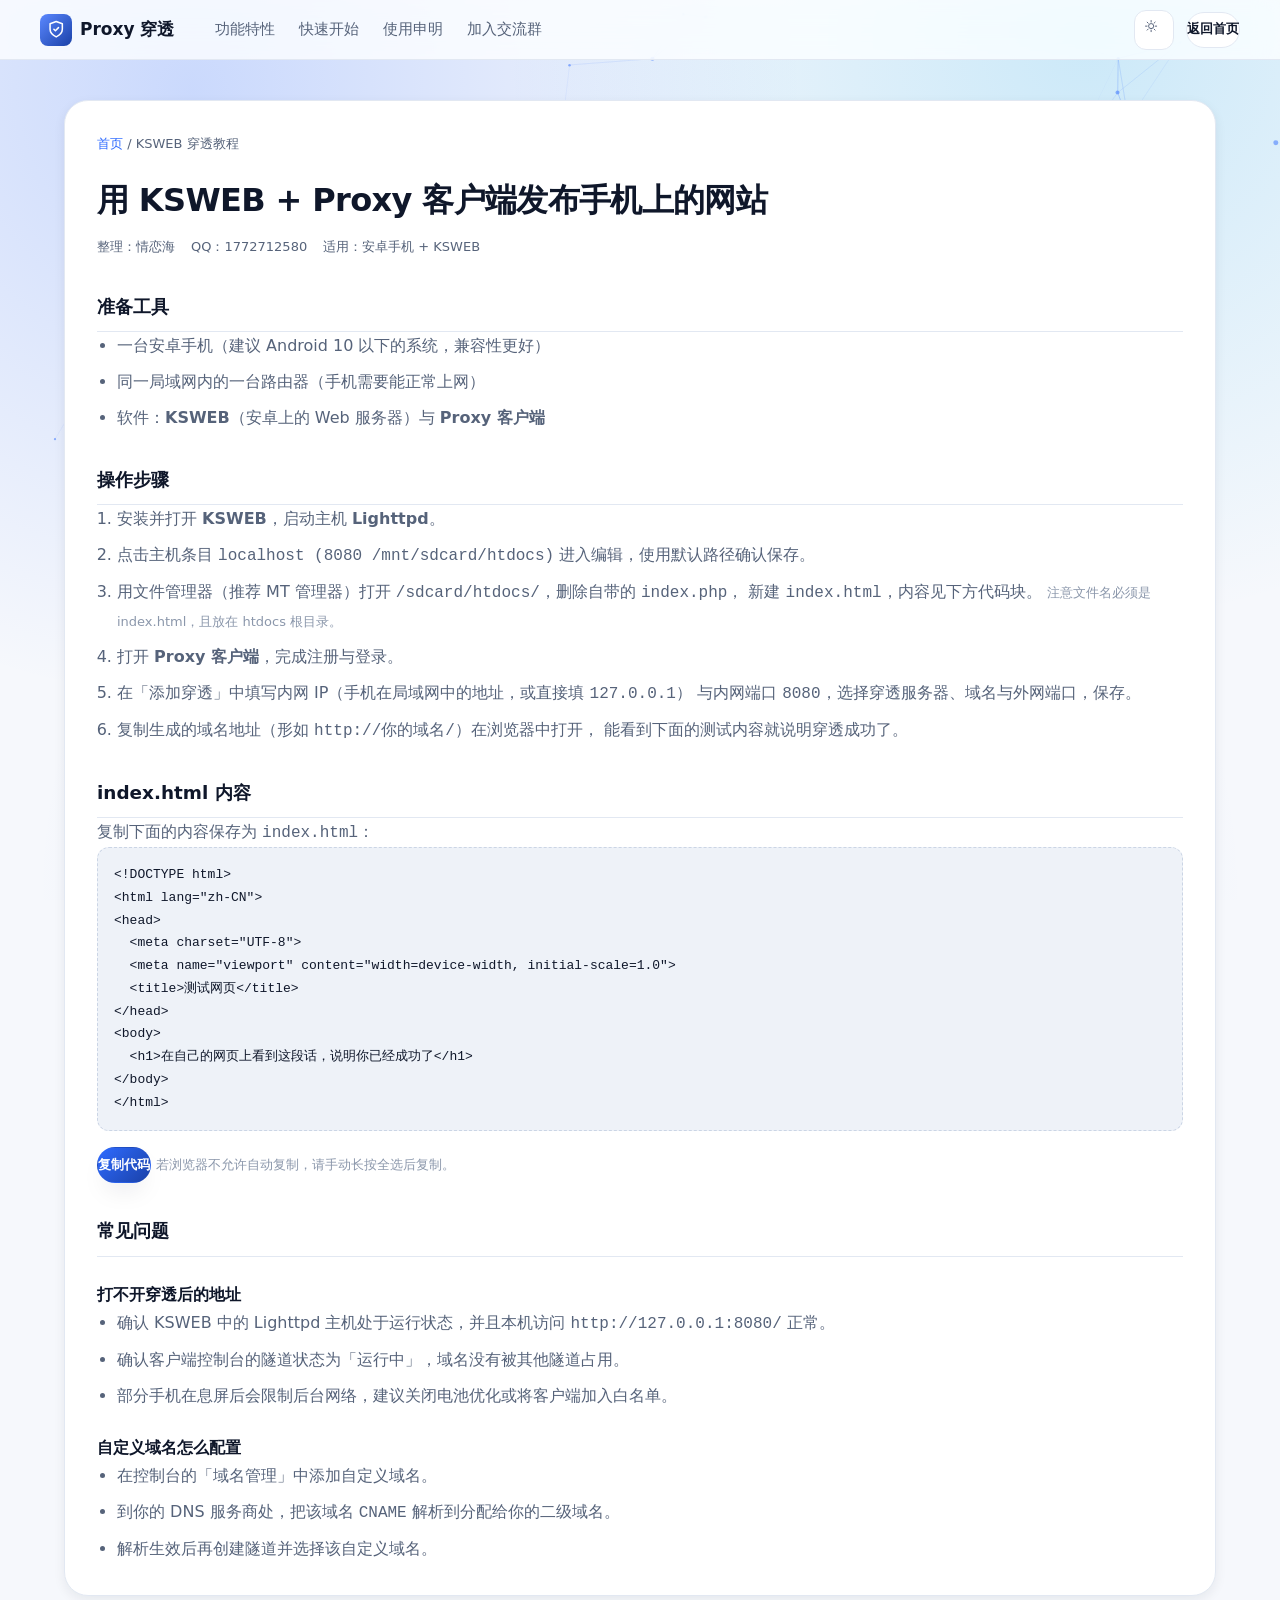
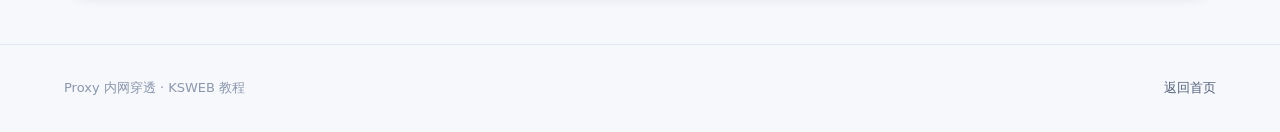
<file: proxy-proxy/src/main/resources/static/index/teach/teach.html>
<!DOCTYPE html>
<html lang="zh-CN">
<head>
  <meta charset="UTF-8">
  <meta name="viewport" content="width=device-width, initial-scale=1, viewport-fit=cover">
  <meta name="color-scheme" content="light dark">
  <meta name="referrer" content="no-referrer">
  <meta name="description" content="使用 KSWEB 与 Proxy 客户端在安卓手机上搭建网站并对外发布的图文教程。">
  <link rel="icon" href="../favicon.ico" type="image/x-icon">
  <link rel="stylesheet" href="../css/style.css">
  <title>KSWEB 穿透教程 · Proxy 穿透</title>
</head>
<body>
  <a class="skip-link" href="#main">跳到主要内容</a>
  <div class="page-glow" aria-hidden="true"></div>
  <canvas id="canvas" aria-hidden="true"></canvas>

  <header class="nav">
    <a class="nav__brand" href="../index.html">
      <span class="nav__mark" aria-hidden="true">
        <svg viewBox="0 0 24 24"><path d="M12 22s8-4 8-10V5l-8-3-8 3v7c0 6 8 10 8 10z"/><path d="m9 12 2 2 4-4"/></svg>
      </span>
      <span>Proxy 穿透</span>
    </a>
    <nav class="nav__links" aria-label="页面导航">
      <a class="nav__link" href="../index.html#features">功能特性</a>
      <a class="nav__link" href="../index.html#start">快速开始</a>
      <a class="nav__link" href="../index.html#notice">使用申明</a>
      <a class="nav__link" href="../index.html#join">加入交流群</a>
    </nav>
    <span class="nav__spacer"></span>
    <button type="button" class="icon-btn" id="themeToggle" aria-label="切换深色 / 浅色主题" title="切换主题">
      <svg viewBox="0 0 24 24" id="themeIcon"><path d="M12 17a5 5 0 1 0 0-10 5 5 0 0 0 0 10"/><path d="M12 1v3M12 20v3M4.2 4.2l2.1 2.1M17.7 17.7l2.1 2.1M1 12h3M20 12h3M4.2 19.8l2.1-2.1M17.7 6.3l2.1-2.1"/></svg>
    </button>
    <a class="btn btn--ghost btn--sm" href="../index.html">返回首页</a>
  </header>

  <main id="main" class="doc wrap">
    <div class="doc__card">
      <p class="breadcrumb"><a href="../index.html">首页</a> / KSWEB 穿透教程</p>
      <h1>用 KSWEB + Proxy 客户端发布手机上的网站</h1>
      <p class="meta">
        <span>整理：情恋海</span>
        <span>QQ：1772712580</span>
        <span>适用：安卓手机 + KSWEB</span>
      </p>

      <h2>准备工具</h2>
      <ul>
        <li>一台安卓手机（建议 Android 10 以下的系统，兼容性更好）</li>
        <li>同一局域网内的一台路由器（手机需要能正常上网）</li>
        <li>软件：<strong>KSWEB</strong>（安卓上的 Web 服务器）与 <strong>Proxy 客户端</strong></li>
      </ul>

      <h2>操作步骤</h2>
      <ol>
        <li>
          安装并打开 <strong>KSWEB</strong>，启动主机 <strong>Lighttpd</strong>。
        </li>
        <li>
          点击主机条目 <code>localhost (8080 /mnt/sdcard/htdocs)</code> 进入编辑，使用默认路径确认保存。
        </li>
        <li>
          用文件管理器（推荐 MT 管理器）打开 <code>/sdcard/htdocs/</code>，删除自带的 <code>index.php</code>，
          新建 <code>index.html</code>，内容见下方代码块。
          <span class="tip">注意文件名必须是 index.html，且放在 htdocs 根目录。</span>
        </li>
        <li>
          打开 <strong>Proxy 客户端</strong>，完成注册与登录。
        </li>
        <li>
          在「添加穿透」中填写内网 IP（手机在局域网中的地址，或直接填 <code>127.0.0.1</code>）
          与内网端口 <code>8080</code>，选择穿透服务器、域名与外网端口，保存。
        </li>
        <li>
          复制生成的域名地址（形如 <code>http://你的域名/</code>）在浏览器中打开，
          能看到下面的测试内容就说明穿透成功了。
        </li>
      </ol>

      <h2>index.html 内容</h2>
      <p>复制下面的内容保存为 <code>index.html</code>：</p>
      <pre class="snippet" id="snippet">&lt;!DOCTYPE html&gt;
&lt;html lang="zh-CN"&gt;
&lt;head&gt;
  &lt;meta charset="UTF-8"&gt;
  &lt;meta name="viewport" content="width=device-width, initial-scale=1.0"&gt;
  &lt;title&gt;测试网页&lt;/title&gt;
&lt;/head&gt;
&lt;body&gt;
  &lt;h1&gt;在自己的网页上看到这段话，说明你已经成功了&lt;/h1&gt;
&lt;/body&gt;
&lt;/html&gt;</pre>
      <p style="margin-top: 1rem;">
        <button type="button" class="btn btn--primary btn--sm" data-copy-btn data-copy-target="#snippet">复制代码</button>
        <span class="tip">若浏览器不允许自动复制，请手动长按全选后复制。</span>
      </p>

      <h2>常见问题</h2>
      <h3>打不开穿透后的地址</h3>
      <ul>
        <li>确认 KSWEB 中的 Lighttpd 主机处于运行状态，并且本机访问 <code>http://127.0.0.1:8080/</code> 正常。</li>
        <li>确认客户端控制台的隧道状态为「运行中」，域名没有被其他隧道占用。</li>
        <li>部分手机在息屏后会限制后台网络，建议关闭电池优化或将客户端加入白名单。</li>
      </ul>

      <h3>自定义域名怎么配置</h3>
      <ul>
        <li>在控制台的「域名管理」中添加自定义域名。</li>
        <li>到你的 DNS 服务商处，把该域名 <code>CNAME</code> 解析到分配给你的二级域名。</li>
        <li>解析生效后再创建隧道并选择该自定义域名。</li>
      </ul>
    </div>
  </main>

  <footer class="footer">
    <div class="wrap footer__row">
      <div>Proxy 内网穿透 · KSWEB 教程</div>
      <div><a href="../index.html">返回首页</a></div>
    </div>
  </footer>

  <script src="../js/script.js" defer></script>
</body>
</html>
</file>
<file: proxy-proxy/src/main/resources/static/index/css/style.css>
/* ==========================================================================
   Proxy 落地页样式（自包含，相对布局优先）
   - 布局全部使用 Grid / Flex / clamp()，不依赖固定像素宽度
   - 主题：<html data-theme="light|dark">，默认跟随系统
   ========================================================================== */

:root {
  color-scheme: light;

  --brand-300: #8fb2ff;
  --brand-400: #5b88ff;
  --brand-500: #2f6bff;
  --brand-600: #1f52d6;
  --brand-700: #1a41a8;

  --success-500: #10b981;
  --warning-500: #f59e0b;
  --danger-500: #ef4444;

  --bg: #f6f8fc;
  --bg-elevated: #ffffff;
  --bg-sunken: #eef2f8;
  --bg-glass: rgba(255, 255, 255, 0.78);
  --text: #0f172a;
  --text-muted: #56637a;
  --text-faint: #8b97ab;
  --border: #e2e8f2;
  --border-strong: #cbd5e5;

  --shadow-xs: 0 1px 2px rgba(15, 23, 42, 0.06);
  --shadow-sm: 0 4px 12px rgba(15, 23, 42, 0.07);
  --shadow-md: 0 12px 28px -12px rgba(15, 23, 42, 0.22);
  --shadow-lg: 0 28px 56px -24px rgba(15, 23, 42, 0.35);

  --r-sm: 0.5rem;
  --r-md: 0.75rem;
  --r-lg: 1rem;
  --r-xl: 1.5rem;
  --r-full: 999rem;

  --s-2: 0.5rem;
  --s-3: 0.75rem;
  --s-4: 1rem;
  --s-5: 1.25rem;
  --s-6: 1.5rem;
  --s-8: 2rem;
  --s-10: 2.5rem;
  --s-12: 3rem;
  --s-16: 4rem;

  --font: system-ui, -apple-system, "Segoe UI", "Microsoft YaHei", "PingFang SC", sans-serif;
  --font-mono: ui-monospace, SFMono-Regular, Consolas, "Liberation Mono", monospace;
  --nav-h: 3.75rem;
  --max-w: 72rem;
  --ease: cubic-bezier(0.32, 0.72, 0, 1);
}

[data-theme="dark"] {
  color-scheme: dark;

  --bg: #080d1a;
  --bg-elevated: #131c31;
  --bg-sunken: #0d1526;
  --bg-glass: rgba(19, 28, 49, 0.82);
  --text: #e8eefc;
  --text-muted: #9aa8c0;
  --text-faint: #6b7a95;
  --border: #22304f;
  --border-strong: #2f3f63;

  --shadow-xs: 0 1px 2px rgba(0, 0, 0, 0.4);
  --shadow-sm: 0 4px 14px rgba(0, 0, 0, 0.45);
  --shadow-md: 0 14px 32px -14px rgba(0, 0, 0, 0.7);
  --shadow-lg: 0 30px 60px -26px rgba(0, 0, 0, 0.85);
}

/* 系统暗色兜底，避免脚本执行前闪白 */
@media (prefers-color-scheme: dark) {
  :root:not([data-theme="light"]) {
    color-scheme: dark;
    --bg: #080d1a;
    --bg-elevated: #131c31;
    --bg-sunken: #0d1526;
    --bg-glass: rgba(19, 28, 49, 0.82);
    --text: #e8eefc;
    --text-muted: #9aa8c0;
    --text-faint: #6b7a95;
    --border: #22304f;
    --border-strong: #2f3f63;
  }
}

*,
*::before,
*::after {
  box-sizing: border-box;
}

* {
  margin: 0;
}

html {
  scroll-behavior: smooth;
  -webkit-text-size-adjust: 100%;
}

body {
  min-height: 100vh;
  font-family: var(--font);
  font-size: 1rem;
  line-height: 1.75;
  color: var(--text);
  background: var(--bg);
  -webkit-font-smoothing: antialiased;
}

img,
svg,
canvas {
  display: block;
  max-width: 100%;
}

a {
  color: var(--brand-500);
  text-decoration: none;
}

a:hover {
  text-decoration: underline;
}

:focus-visible {
  outline: 2px solid var(--brand-500);
  outline-offset: 2px;
  border-radius: var(--r-sm);
}

.skip-link {
  position: absolute;
  left: -999rem;
  top: 0;
  z-index: 40;
  padding: var(--s-2) var(--s-4);
  background: var(--bg-elevated);
  border: 1px solid var(--border);
  border-radius: var(--r-md);
}

.skip-link:focus {
  left: var(--s-4);
  top: var(--s-2);
}

/* ---------- 背景 ---------- */
#canvas {
  position: fixed;
  inset: 0;
  z-index: -1;
  width: 100%;
  height: 100%;
  pointer-events: none;
  opacity: 0.9;
}

.page-glow {
  position: fixed;
  inset: 0;
  z-index: -2;
  background:
    radial-gradient(circle at 15% 10%, rgba(47, 107, 255, 0.22), transparent 45%),
    radial-gradient(circle at 85% 5%, rgba(14, 165, 233, 0.18), transparent 42%),
    radial-gradient(circle at 50% 100%, rgba(47, 107, 255, 0.12), transparent 55%),
    var(--bg);
}

/* ---------- 导航 ---------- */
.nav {
  position: sticky;
  top: 0;
  z-index: 20;
  display: flex;
  align-items: center;
  gap: var(--s-3);
  min-height: var(--nav-h);
  padding: 0 clamp(var(--s-4), 4vw, var(--s-10));
  background: var(--bg-glass);
  border-bottom: 1px solid var(--border);
  backdrop-filter: saturate(1.6) blur(0.75rem);
  -webkit-backdrop-filter: saturate(1.6) blur(0.75rem);
}

.nav__brand {
  display: flex;
  align-items: center;
  gap: var(--s-2);
  font-weight: 750;
  font-size: 1.0625rem;
  color: var(--text);
  white-space: nowrap;
}

.nav__brand:hover {
  text-decoration: none;
}

.nav__mark {
  display: grid;
  place-items: center;
  width: 2rem;
  height: 2rem;
  border-radius: var(--r-sm);
  background: linear-gradient(135deg, var(--brand-400), var(--brand-700));
  color: #fff;
}

.nav__mark svg {
  width: 1.15rem;
  height: 1.15rem;
  stroke: currentColor;
  fill: none;
  stroke-width: 2;
  stroke-linecap: round;
  stroke-linejoin: round;
}

.nav__links {
  display: none;
  gap: var(--s-1);
  margin-left: var(--s-4);
}

@media (min-width: 60rem) {
  .nav__links {
    display: flex;
  }
}

.nav__link {
  padding: var(--s-2) var(--s-3);
  border-radius: var(--r-full);
  color: var(--text-muted);
  font-size: 0.9375rem;
  font-weight: 500;
}

.nav__link:hover {
  background: var(--bg-sunken);
  color: var(--text);
  text-decoration: none;
}

.nav__spacer {
  flex: 1 1 auto;
}

.icon-btn {
  display: inline-grid;
  place-items: center;
  width: 2.5rem;
  height: 2.5rem;
  border: 1px solid var(--border);
  border-radius: var(--r-md);
  background: var(--bg-elevated);
  color: var(--text-muted);
  cursor: pointer;
  transition: background 0.2s var(--ease), color 0.2s var(--ease);
}

.icon-btn:hover {
  background: var(--bg-sunken);
  color: var(--text);
}

.icon-btn svg {
  width: 1.15rem;
  height: 1.15rem;
  stroke: currentColor;
  fill: none;
  stroke-width: 1.9;
  stroke-linecap: round;
  stroke-linejoin: round;
}

/* ---------- 通用容器 ---------- */
.wrap {
  width: min(100% - clamp(var(--s-6), 8vw, var(--s-16)), var(--max-w));
  margin-inline: auto;
}

.section {
  padding: clamp(var(--s-10), 8vh, var(--s-16)) 0;
}

.section__title {
  font-size: clamp(1.35rem, 1.1rem + 1vw, 1.9rem);
  font-weight: 750;
  letter-spacing: -0.02em;
  line-height: 1.3;
}

.section__desc {
  margin-top: var(--s-2);
  margin-bottom: var(--s-6);
  color: var(--text-muted);
  max-width: 46rem;
}

/* ---------- Hero ---------- */
.hero {
  padding: clamp(var(--s-10), 12vh, 8rem) 0 clamp(var(--s-8), 8vh, var(--s-12));
  text-align: center;
}

.hero__badge {
  display: inline-flex;
  align-items: center;
  gap: var(--s-2);
  padding: var(--s-1) var(--s-4);
  border: 1px solid var(--border);
  border-radius: var(--r-full);
  background: var(--bg-elevated);
  box-shadow: var(--shadow-xs);
  color: var(--text-muted);
  font-size: 0.8125rem;
}

.hero__badge b {
  color: var(--brand-500);
}

.hero__title {
  margin-top: var(--s-5);
  font-size: clamp(2rem, 1.4rem + 3.4vw, 3.6rem);
  font-weight: 800;
  letter-spacing: -0.035em;
  line-height: 1.15;
}

.hero__title em {
  font-style: normal;
  background: linear-gradient(120deg, var(--brand-400), var(--brand-700));
  -webkit-background-clip: text;
  background-clip: text;
  color: transparent;
}

.hero__sub {
  margin: var(--s-4) auto 0;
  max-width: 44rem;
  color: var(--text-muted);
  font-size: clamp(1rem, 0.95rem + 0.3vw, 1.15rem);
}

.hero__actions {
  display: flex;
  flex-wrap: wrap;
  gap: var(--s-3);
  justify-content: center;
  margin-top: var(--s-8);
}

.hero__stats {
  display: grid;
  grid-template-columns: repeat(auto-fit, minmax(min(100%, 9rem), 1fr));
  gap: var(--s-3);
  margin-top: clamp(var(--s-8), 8vh, var(--s-12));
}

.stat {
  padding: var(--s-4);
  border: 1px solid var(--border);
  border-radius: var(--r-lg);
  background: var(--bg-elevated);
  box-shadow: var(--shadow-xs);
}

.stat__value {
  font-size: clamp(1.1rem, 1rem + 0.6vw, 1.5rem);
  font-weight: 750;
  letter-spacing: -0.02em;
  color: var(--brand-500);
}

.stat__label {
  color: var(--text-muted);
  font-size: 0.8125rem;
}

/* ---------- 按钮 ---------- */
.btn {
  display: inline-flex;
  align-items: center;
  justify-content: center;
  gap: var(--s-2);
  min-height: 2.75rem;
  padding: var(--s-2) var(--s-6);
  border: 1px solid transparent;
  border-radius: var(--r-full);
  font-size: 0.9375rem;
  font-weight: 650;
  cursor: pointer;
  transition: transform 0.2s var(--ease), box-shadow 0.2s var(--ease), background 0.2s var(--ease);
}

.btn:hover {
  text-decoration: none;
}

.btn:active {
  transform: translateY(1px);
}

.btn--primary {
  background: linear-gradient(135deg, var(--brand-500), var(--brand-700));
  color: #fff;
  box-shadow: var(--shadow-md);
}

.btn--ghost {
  background: var(--bg-elevated);
  border-color: var(--border);
  color: var(--text);
}

.btn--ghost:hover {
  background: var(--bg-sunken);
}

.btn--sm {
  min-height: 2.25rem;
  padding: var(--s-1) var(--s-4);
  font-size: 0.8125rem;
}

/* ---------- 卡片网格 ---------- */
.grid {
  display: grid;
  gap: clamp(var(--s-4), 2vw, var(--s-6));
  grid-template-columns: repeat(auto-fit, minmax(min(100%, 17rem), 1fr));
}

.card {
  padding: clamp(var(--s-5), 2.4vw, var(--s-6));
  border: 1px solid var(--border);
  border-radius: var(--r-xl);
  background: var(--bg-elevated);
  box-shadow: var(--shadow-sm);
  transition: transform 0.24s var(--ease), box-shadow 0.24s var(--ease);
}

.card:hover {
  transform: translateY(-3px);
  box-shadow: var(--shadow-md);
}

.card__icon {
  display: grid;
  place-items: center;
  width: 2.75rem;
  height: 2.75rem;
  margin-bottom: var(--s-4);
  border-radius: var(--r-md);
  background: linear-gradient(135deg, rgba(47, 107, 255, 0.16), rgba(47, 107, 255, 0.05));
  color: var(--brand-500);
}

.card__icon svg {
  width: 1.4rem;
  height: 1.4rem;
  stroke: currentColor;
  fill: none;
  stroke-width: 1.9;
  stroke-linecap: round;
  stroke-linejoin: round;
}

.card h3 {
  font-size: 1.0625rem;
  font-weight: 700;
}

.card p {
  margin-top: var(--s-2);
  color: var(--text-muted);
  font-size: 0.9375rem;
}

/* ---------- 步骤 ---------- */
.steps {
  display: grid;
  gap: var(--s-5);
  counter-reset: step;
}

.step {
  display: grid;
  grid-template-columns: auto minmax(0, 1fr);
  gap: var(--s-4);
  padding: clamp(var(--s-4), 2vw, var(--s-6));
  border: 1px solid var(--border);
  border-radius: var(--r-lg);
  background: var(--bg-elevated);
  box-shadow: var(--shadow-xs);
}

.step__num {
  counter-increment: step;
  display: grid;
  place-items: center;
  width: 2.25rem;
  height: 2.25rem;
  border-radius: var(--r-full);
  background: linear-gradient(135deg, var(--brand-500), var(--brand-700));
  color: #fff;
  font-weight: 700;
  font-size: 0.9375rem;
}

.step__num::before {
  content: counter(step);
}

.step h3 {
  font-size: 1rem;
  font-weight: 700;
}

.step p {
  margin-top: var(--s-1);
  color: var(--text-muted);
  font-size: 0.9375rem;
}

/* ---------- 代码块 ---------- */
.code {
  position: relative;
  margin-top: var(--s-3);
  padding: var(--s-3) var(--s-4);
  padding-right: 5.5rem;
  border: 1px solid var(--border);
  border-radius: var(--r-md);
  background: var(--bg-sunken);
  font-family: var(--font-mono);
  font-size: 0.8125rem;
  line-height: 1.7;
  overflow-x: auto;
  white-space: pre;
  color: var(--text);
}

.code__copy {
  position: absolute;
  top: 0.45rem;
  right: 0.45rem;
  min-height: 1.9rem;
  padding: 0 var(--s-2);
  border: 1px solid var(--border);
  border-radius: var(--r-sm);
  background: var(--bg-elevated);
  color: var(--text-muted);
  font-size: 0.75rem;
  cursor: pointer;
}

.code__copy:hover {
  color: var(--text);
}

/* ---------- 标签页 ---------- */
.tabs {
  display: inline-flex;
  gap: 0.2rem;
  padding: 0.2rem;
  border: 1px solid var(--border);
  border-radius: var(--r-full);
  background: var(--bg-sunken);
  margin-bottom: var(--s-3);
  flex-wrap: wrap;
}

.tabs__item {
  border: 0;
  border-radius: var(--r-full);
  background: transparent;
  color: var(--text-muted);
  padding: var(--s-1) var(--s-4);
  font-size: 0.8125rem;
  font-weight: 650;
  cursor: pointer;
}

.tabs__item.is-active {
  background: var(--bg-elevated);
  color: var(--brand-500);
  box-shadow: var(--shadow-xs);
}

.tab-panel[hidden] {
  display: none;
}

/* ---------- 声明 ---------- */
.notice {
  padding: clamp(var(--s-5), 2.4vw, var(--s-6));
  border: 1px solid var(--border);
  border-left: 0.25rem solid var(--warning-500);
  border-radius: var(--r-lg);
  background: var(--bg-elevated);
  box-shadow: var(--shadow-xs);
}

.notice p + p {
  margin-top: var(--s-3);
}

.notice strong {
  color: var(--warning-500);
}

.notice .danger {
  color: var(--danger-500);
}

.list {
  display: grid;
  gap: var(--s-3);
  padding: 0;
  list-style: none;
}

.list li {
  display: flex;
  gap: var(--s-3);
  align-items: flex-start;
  color: var(--text-muted);
}

.list li::before {
  content: "";
  flex: none;
  width: 0.5rem;
  height: 0.5rem;
  margin-top: 0.7rem;
  border-radius: 50%;
  background: var(--brand-500);
}

/* ---------- 交流群 / 页脚 ---------- */
.join {
  display: grid;
  gap: clamp(var(--s-5), 3vw, var(--s-8));
  align-items: center;
  grid-template-columns: 1fr;
  padding: clamp(var(--s-5), 3vw, var(--s-8));
  border: 1px solid var(--border);
  border-radius: var(--r-xl);
  background: var(--bg-elevated);
  box-shadow: var(--shadow-sm);
}

@media (min-width: 48rem) {
  .join {
    grid-template-columns: minmax(0, 1fr) auto;
  }
}

.qr {
  padding: var(--s-3);
  border: 1px solid var(--border);
  border-radius: var(--r-lg);
  background: #fff;
  width: fit-content;
}

.qr img {
  width: min(56vw, 11rem);
  height: auto;
}

.footer {
  padding: var(--s-8) 0 var(--s-10);
  border-top: 1px solid var(--border);
  color: var(--text-faint);
  font-size: 0.8125rem;
}

.footer__row {
  display: flex;
  flex-wrap: wrap;
  gap: var(--s-3) var(--s-5);
  align-items: center;
  justify-content: space-between;
}

.footer a {
  color: var(--text-muted);
}

/* ---------- 教程文档页 ---------- */
.doc {
  padding: clamp(var(--s-6), 5vh, var(--s-10)) 0 var(--s-12);
}

.doc__card {
  padding: clamp(var(--s-5), 3vw, var(--s-8));
  border: 1px solid var(--border);
  border-radius: var(--r-xl);
  background: var(--bg-elevated);
  box-shadow: var(--shadow-sm);
}

.doc h1 {
  font-size: clamp(1.5rem, 1.2rem + 1.4vw, 2rem);
  font-weight: 780;
  letter-spacing: -0.02em;
}

.doc h2 {
  margin-top: var(--s-8);
  padding-bottom: var(--s-2);
  border-bottom: 1px solid var(--border);
  font-size: 1.15rem;
  font-weight: 700;
}

.doc h3 {
  margin-top: var(--s-6);
  font-size: 1rem;
  font-weight: 700;
}

.doc p,
.doc li {
  color: var(--text-muted);
}

.doc ol,
.doc ul {
  padding-left: 1.25rem;
}

.doc li + li {
  margin-top: var(--s-2);
}

.doc .tip {
  color: var(--text-faint);
  font-size: 0.8125rem;
}

.doc .snippet {
  padding: var(--s-4);
  border: 1px dashed var(--border-strong);
  border-radius: var(--r-md);
  background: var(--bg-sunken);
  font-family: var(--font-mono);
  font-size: 0.8125rem;
  white-space: pre-wrap;
  word-break: break-word;
  color: var(--text);
}

.meta {
  display: flex;
  flex-wrap: wrap;
  gap: var(--s-2) var(--s-4);
  margin-top: var(--s-2);
  color: var(--text-faint);
  font-size: 0.8125rem;
}

.breadcrumb {
  margin-bottom: var(--s-4);
  font-size: 0.8125rem;
  color: var(--text-faint);
}

kbd {
  padding: 0.1rem 0.4rem;
  border: 1px solid var(--border-strong);
  border-radius: var(--r-sm);
  background: var(--bg-sunken);
  font-family: var(--font-mono);
  font-size: 0.75rem;
}

/* ---------- Toast 轻提示 ---------- */
.toast-host {
  position: fixed;
  z-index: 999;
  left: 50%;
  bottom: clamp(1rem, 4vh, 2.5rem);
  transform: translateX(-50%);
  display: flex;
  flex-direction: column;
  align-items: center;
  gap: 0.5rem;
  width: min(92vw, 26rem);
  pointer-events: none;
}

.toast {
  display: flex;
  align-items: flex-start;
  gap: 0.6rem;
  width: 100%;
  padding: 0.7rem 0.9rem;
  border: 1px solid var(--border);
  border-radius: var(--r-md);
  background: var(--bg-glass);
  backdrop-filter: blur(0.75rem);
  box-shadow: var(--shadow-md);
  color: var(--text);
  font-size: 0.875rem;
  line-height: 1.5;
  pointer-events: auto;
  animation: toast-in 0.22s var(--ease);
}

.toast--out {
  opacity: 0;
  transform: translateY(0.5rem);
  transition: opacity 0.2s var(--ease), transform 0.2s var(--ease);
}

.toast__icon {
  flex: none;
  display: inline-flex;
  margin-top: 0.15rem;
}

.toast--success .toast__icon { color: var(--success-500); }
.toast--error .toast__icon { color: var(--danger-500); }
.toast--warning .toast__icon { color: var(--warning-500); }
.toast--info .toast__icon { color: var(--brand-500); }

.toast__body {
  flex: 1 1 auto;
  min-width: 0;
}

.toast__msg {
  word-break: break-word;
}

.toast__close {
  flex: none;
  border: 0;
  background: transparent;
  color: var(--text-faint);
  font-size: 1.1rem;
  line-height: 1;
  cursor: pointer;
  padding: 0 0.15rem;
}

.toast__close:hover {
  color: var(--text);
}

@keyframes toast-in {
  from {
    opacity: 0;
    transform: translateY(0.6rem);
  }
  to {
    opacity: 1;
    transform: translateY(0);
  }
}

@media (prefers-reduced-motion: reduce) {
  .toast {
    animation: none;
  }
}

@media (prefers-reduced-motion: reduce) {
  *,
  *::before,
  *::after {
    animation-duration: 0.001ms !important;
    transition-duration: 0.001ms !important;
  }

  html {
    scroll-behavior: auto;
  }

  #canvas {
    display: none;
  }
}
</file>
